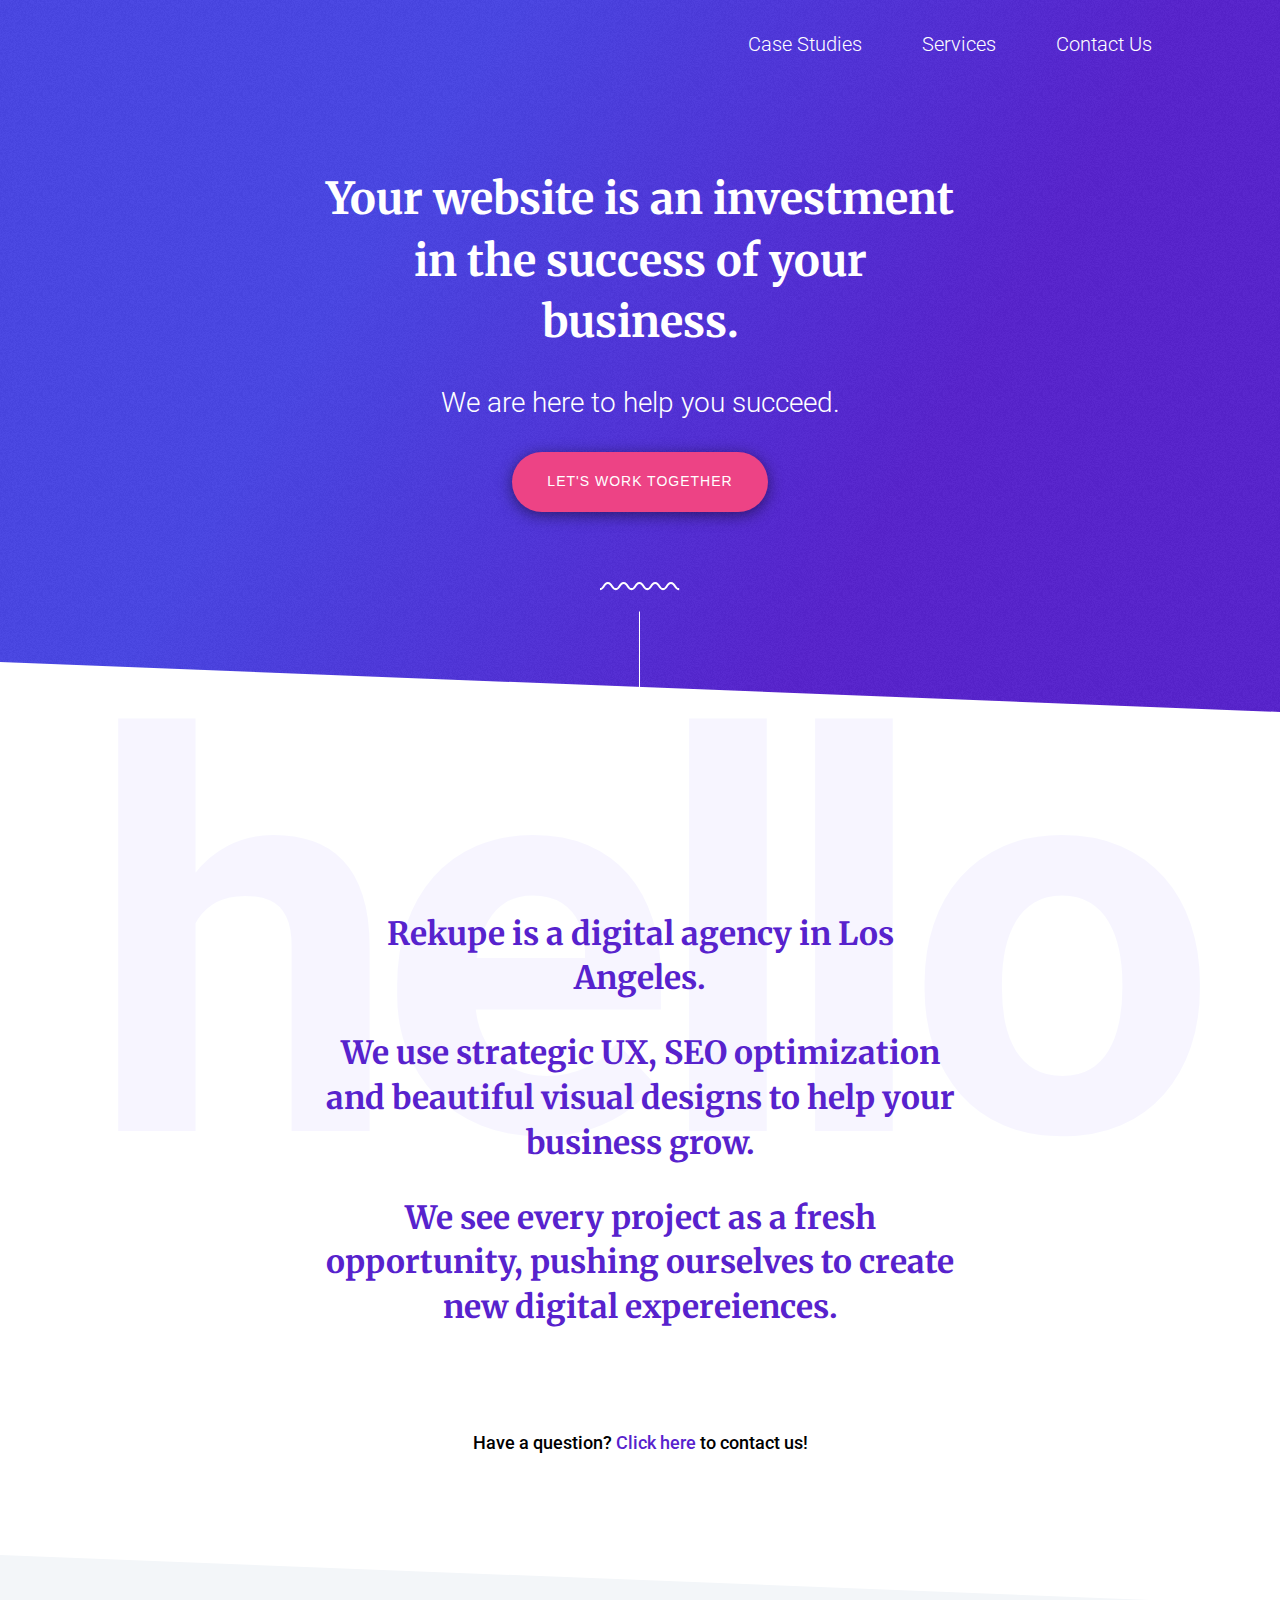
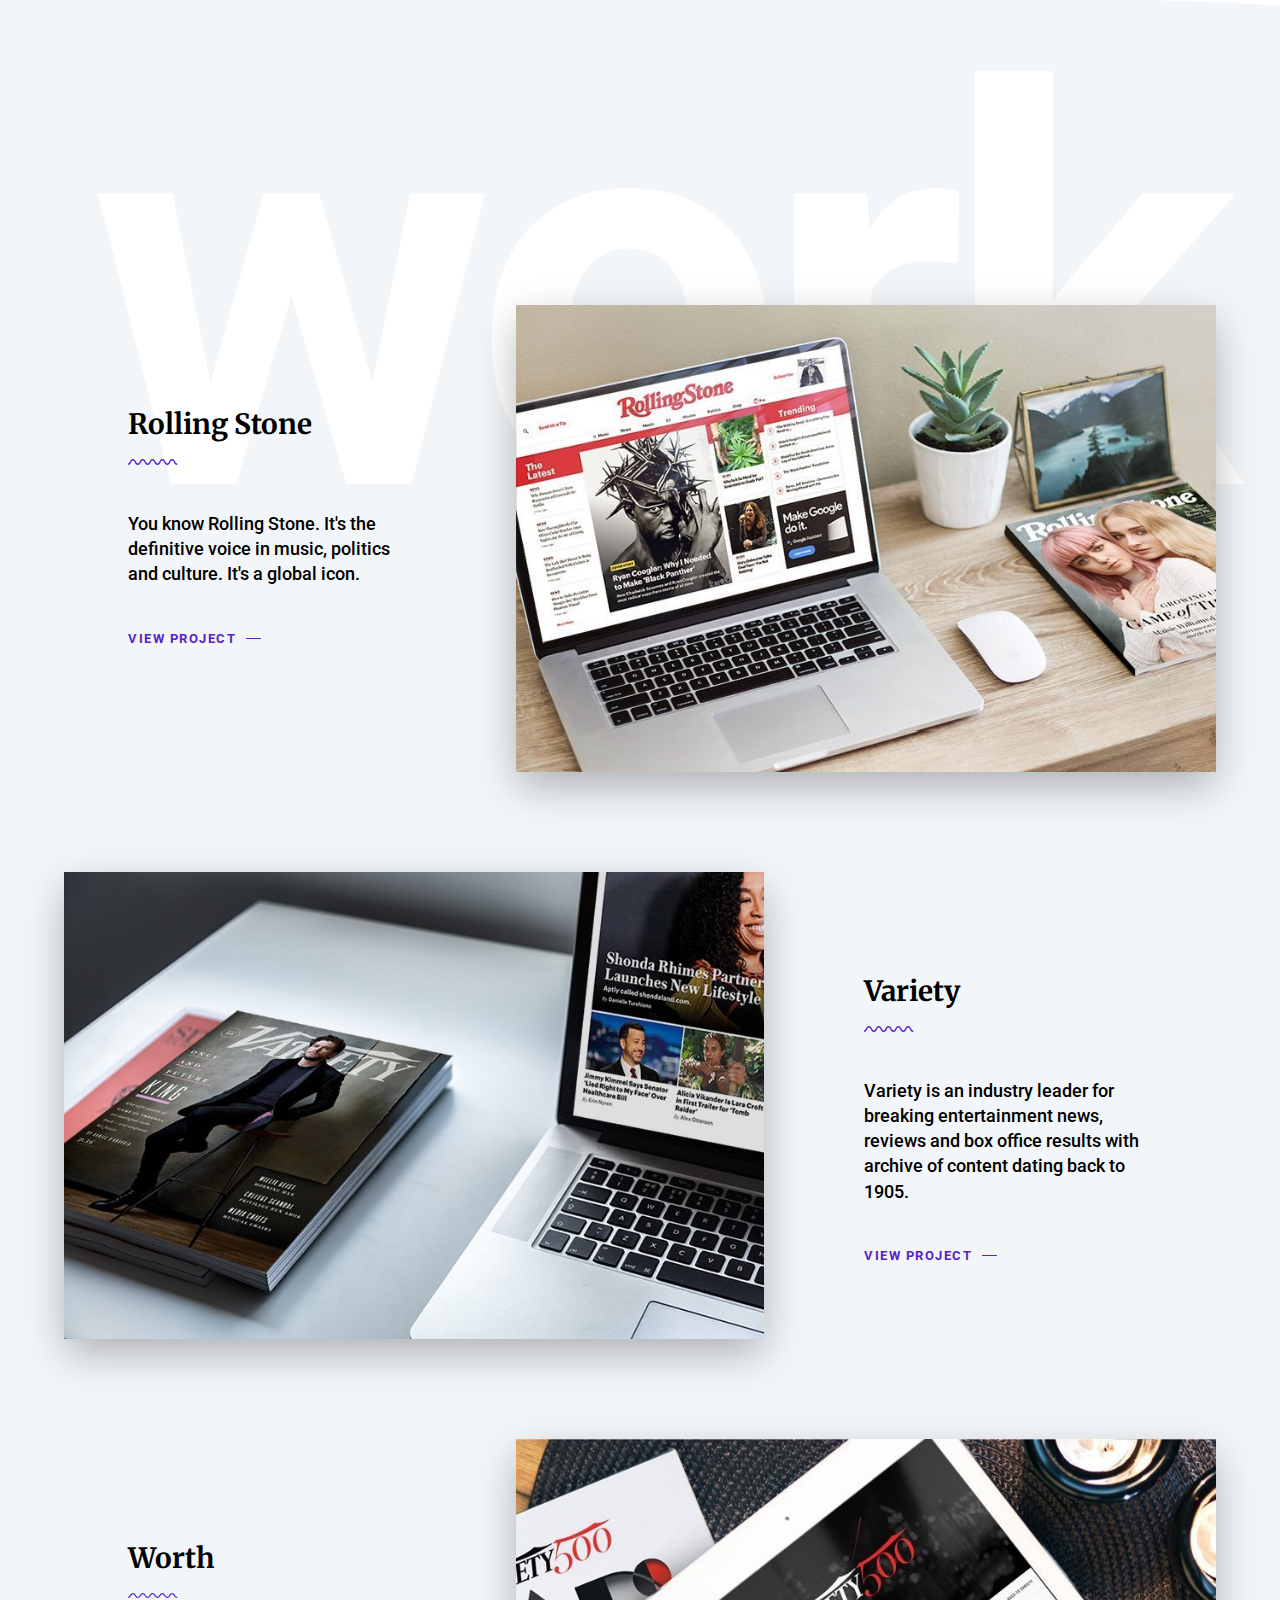
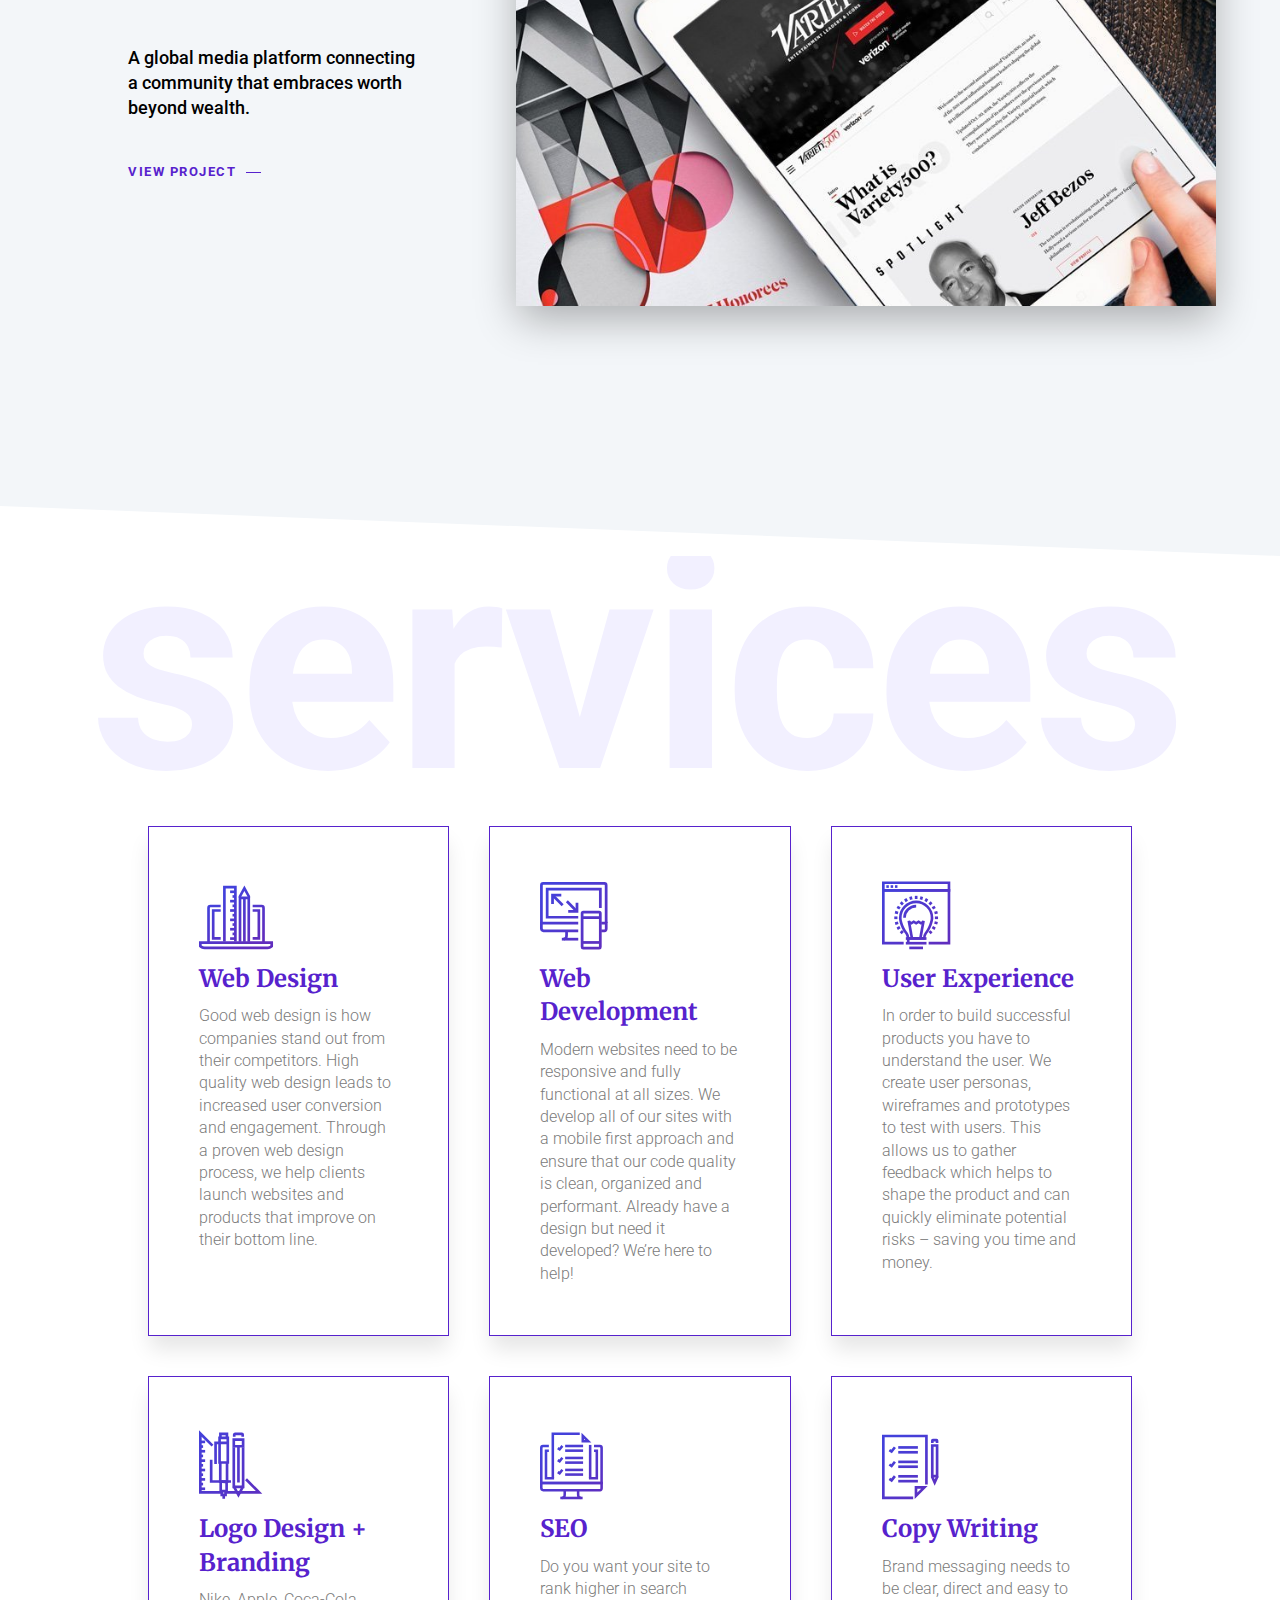
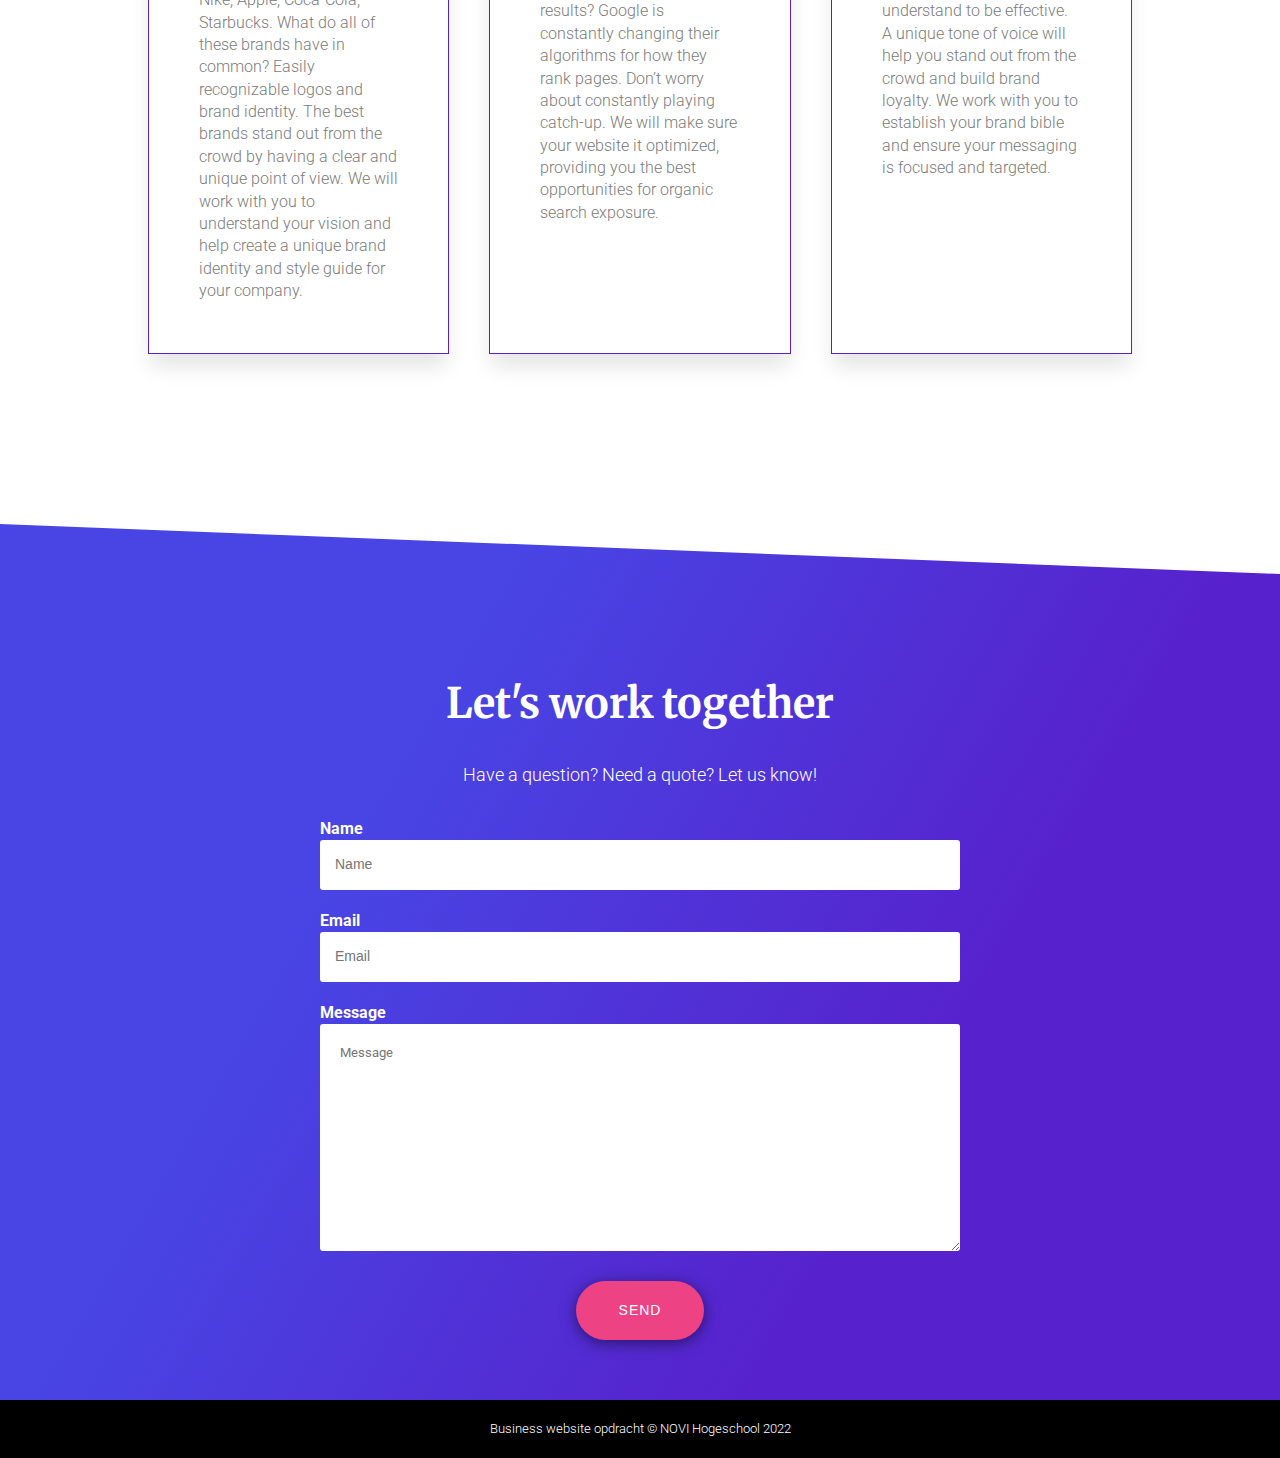
<file: index.html>
<!DOCTYPE html>
<html lang="en">
  <head>
    <meta charset="UTF-8" />
    <meta http-equiv="X-UA-Compatible" content="IE=edge" />
    <meta name="viewport" content="width=device-width, initial-scale=1.0" />
    <link rel="stylesheet" href="./css/styles.css" />
    <title>Rekupe</title>
  </head>
  <body>
    <header>
      <nav>
        <a href="#">Case Studies</a>
        <a href="#">Services</a>
        <a href="#">Contact Us</a>
      </nav>
      <div class="banner container">
        <h1>Your website is an investment in the success of your business.</h1>
        <p id="banner-text">We are here to help you succeed.</p>
        <button id="button-banner">Let's work together</button>
        <img class="squibble" src="./assets/squiggle_line_stripe.svg" alt="" width="80px" />
        <div class="line"></div>
      </div>
    </header>
    <main>
      <section id="hello" class="bg-text">
        <div class="container" id="main-text">
          <h2>Rekupe is a digital agency in Los Angeles.</h2>
          <h2>
            We use strategic UX, SEO optimization and beautiful visual designs to help your business
            grow.
          </h2>
          <h2>
            We see every project as a fresh opportunity, pushing ourselves to create new digital
            expereiences.
          </h2>
          <p>Have a question? <a href="#">Click here</a> to contact us!</p>
        </div>
      </section>
      <section id="work" class="bg-light bg-text">
        <div class="line-work"></div>
        <div class="article-container">
          <article>
            <div class="work-text">
              <h2>Rolling Stone</h2>
              <img class="squibble-2" src="./assets/squiggle_line.svg" alt="" width="50px" />
              <p>
                You know Rolling Stone. It's the definitive voice in music, politics and culture.
                It's a global icon.
              </p>
              <a href="./notfound.html">View Project</a>
            </div>
            <img class="work-img" src="./assets/work-image-01.jpeg" width="700px" alt="" />
          </article>

          <article class="invert">
            <div class="work-text">
              <h2>Variety</h2>
              <img class="squibble-2" src="./assets/squiggle_line.svg" alt="" width="50px" />
              <p>
                Variety is an industry leader for breaking entertainment news, reviews and box
                office results with archive of content dating back to 1905.
              </p>
              <a href="./notfound.html">View Project</a>
            </div>
            <img class="work-img" src="./assets/work-image-02.jpeg" width="700px" alt="" />
          </article>

          <article>
            <div class="work-text">
              <h2>Worth</h2>
              <img class="squibble-2" src="./assets/squiggle_line.svg" alt="" width="50px" />
              <p>
                A global media platform connecting a community that embraces worth beyond wealth.
              </p>
              <a href="./notfound.html">View Project</a>
            </div>
            <img class="work-img" src="./assets/work-image-03.jpeg" width="700px" alt="" />
          </article>
        </div>
        <div class="line"></div>
      </section>
      <section id="services" class="bg-text">
        <article>
          <img src="./assets/icon_web-design.svg" alt="" width="100px" />
          <h2>Web Design</h2>
          <p>
            Good web design is how companies stand out from their competitors. High quality web
            design leads to increased user conversion and engagement. Through a proven web design
            process, we help clients launch websites and products that improve on their bottom line.
          </p>
        </article>
        <article>
          <img src="./assets/icon_web-development.svg" width="100px" alt="" />
          <h2>Web Development</h2>
          <p>
            Modern websites need to be responsive and fully functional at all sizes. We develop all
            of our sites with a mobile first approach and ensure that our code quality is clean,
            organized and performant. Already have a design but need it developed? We’re here to
            help!
          </p>
        </article>
        <article>
          <img src="./assets/icon_ux.svg" width="100px" alt="" />
          <h2>User Experience</h2>
          <p>
            In order to build successful products you have to understand the user. We create user
            personas, wireframes and prototypes to test with users. This allows us to gather
            feedback which helps to shape the product and can quickly eliminate potential risks –
            saving you time and money.
          </p>
        </article>
        <article>
          <img src="./assets/icon_graphic-design.svg" width="100px" alt="" />
          <h2>Logo Design + Branding</h2>
          <p>
            Nike, Apple, Coca-Cola, Starbucks. What do all of these brands have in common? Easily
            recognizable logos and brand identity. The best brands stand out from the crowd by
            having a clear and unique point of view. We will work with you to understand your vision
            and help create a unique brand identity and style guide for your company.
          </p>
        </article>
        <article>
          <img src="./assets/icon_seo.svg" width="100px" alt="" />
          <h2>SEO</h2>
          <p>
            Do you want your site to rank higher in search results? Google is constantly changing
            their algorithms for how they rank pages. Don’t worry about constantly playing catch-up.
            We will make sure your website it optimized, providing you the best opportunities for
            organic search exposure.
          </p>
        </article>
        <article>
          <img src="./assets/icon_copywriting.svg" width="100px" alt="" />
          <h2>Copy Writing</h2>
          <p>
            Brand messaging needs to be clear, direct and easy to understand to be effective. A
            unique tone of voice will help you stand out from the crowd and build brand loyalty. We
            work with you to establish your brand bible and ensure your messaging is focused and
            targeted.
          </p>
        </article>
      </section>
      <section id="form">
        <div class="line-work"></div>
        <h2>Let's work together</h2>
        <p>Have a question? Need a quote? Let us know!</p>
        <form class="container" action="">
          <label for="name">Name</label>
          <input type="text" placeholder="Name" />
          <label for="email">Email</label>
          <input type="text" placeholder="Email" />
          <label for="message">Message</label>
          <textarea
            name="message"
            placeholder="Message"
            id="message"
            cols="30"
            rows="10"
          ></textarea>
        </form>
        <button>Send</button>
      </section>
    </main>
    <footer>
      <p>Business website opdracht &copy; NOVI Hogeschool 2022</p>
    </footer>
  </body>
</html>
</file>
<file: css/styles.css>
@import url('https://fonts.googleapis.com/css2?family=Merriweather&family=Roboto:wght@100;300;400;700;900&display=swap');

/* Table of Content */
/* --------------------------------------------- 1. Global Styles ------------------------------------------------ */

* {
  box-sizing: border-box;
  margin: 0;
  padding: 0;
  line-height: 1.4;
}

:root {
  --purple: #5722cd;
  --blue: #4845e4;
  --pink: #ed4385;
  --black: #0c0c0c;
  --light-purple: #f2f0ff;
  --light-grey: #f3f6f9;
  --grey: #7a7a7a;
}

/* --------------------------------------------- 2. Typography --------------------------------------------------- */

h1,
h2,
h3 {
  font-family: 'Merriweather', serif;
  font-weight: bold;
}

h1 {
  font-size: 44px;
  color: white;
}

p,
li,
a,
label {
  font-family: 'Roboto', sans-serif;
  font-size: 20px;
  font-weight: 300;
}

a {
  text-decoration: none;
}

/* --------------------------------------------- 3. Layout ------------------------------------------------------- */

.container {
  width: 50vw;
  margin: 0 auto;
  text-align: center;
}

button {
  background-color: var(--pink);
  font-size: 14px;
  text-transform: uppercase;
  padding: 20px 35px;
  border: none;
  border-radius: 3em;
  color: white;
  box-shadow: 0px 3px 15px rgb(0, 0, 0, 0.5);
  cursor: pointer;
  letter-spacing: 1px;
}

.line {
  border-bottom: 50px solid white;
  border-right: 100vw solid transparent;
  position: absolute;
  bottom: 0;
  left: 0;
  z-index: 1;
}

.line-work {
  border-top: 50px solid white;
  border-left: 100vw solid transparent;
  position: absolute;
  top: 0;
  left: 0;
  z-index: 1;
}

.bg-light {
  background: var(--light-grey);
  padding: 250px 0 150px 0;
  position: relative;
}

.bg-text::before {
  font-family: 'Roboto', sans-serif;
  font-size: 550px;
  font-weight: bold;
  letter-spacing: -20px;
  position: absolute;
  left: calc(50% - 550px);
  z-index: -1;
}

/* --------------------------------------------- 4. Areas -------------------------------------------------------- */

/* --------------------------------------------- 4.1 Navbar ------------------------------------------------------ */

nav {
  display: flex;
  justify-content: flex-end;
  flex-shrink: 1;
  flex-grow: 0;
  max-width: 90vw;
}

nav a {
  display: inline-block;
  list-style: none;
  margin: 30px 60px;
  color: white;
}

nav a:last-child,
nav a:first-child {
  margin: auto 0;
}

/* --------------------------------------------- 4.2 Banner ------------------------------------------------------ */

header {
  background: linear-gradient(120deg, rgba(72, 69, 228, 1) 30%, rgba(87, 34, 205, 1) 70%);
  position: relative;
  z-index: 0;
}

header .banner {
  margin: 80px auto;
  padding-bottom: 200px;
}

header #banner-text {
  font-size: 28px;
  color: white;
  margin: 30px 0;
  position: relative;
}

header::before {
  content: '';
  background-image: url(../assets/noise-texture.png);
  position: absolute;
  top: 0;
  left: 0;
  width: 100%;
  height: 100%;
  z-index: -1;
  opacity: 0.5;
}

.squibble {
  position: absolute;
  left: calc(50% - 40px);
  bottom: 0;
  z-index: -1;
}

/* --------------------------------------------- 4.3 Main Text --------------------------------------------------- */

#main-text {
  margin-top: 200px;
  position: relative;
}

#main-text h2 {
  font-size: 32px;
  margin: 30px auto;
  color: var(--purple);
}

#main-text p,
#main-text a {
  font-size: 18px;
  font-weight: 500;
  margin: 100px auto;
}

#main-text a {
  color: var(--purple);
}

#hello {
  position: relative;
}

#hello::before {
  content: 'hello';
  color: var(--light-purple);
  top: -65%;
  opacity: 0.6;
}

/* --------------------------------------------- 4.4 Work ------------------------------------------------------- */

#work {
  position: relative;
  z-index: 0;
}

#work::before {
  content: 'work';
  color: white;
  top: -2%;
  z-index: -1;
}

article {
  display: flex;
  justify-content: space-between;
  margin: 100px auto;
}

.article-container {
  width: 90vw;
  margin: auto;
}

.work-text h2 {
  font-size: 28px;
  margin-bottom: 15px;
  margin-top: 100px;
}

.work-text p {
  font-size: 18px;
  font-weight: 500;
  margin-bottom: 40px;
}

.work-text {
  margin: 0 5vw;
  flex-basis: 25%;
}

.work-text a {
  text-transform: uppercase;
  font-size: 13px;
  font-weight: bold;
  color: var(--purple);
  letter-spacing: 1.5px;
  position: relative;
}

.work-text a::after {
  content: '';
  width: 15px;
  height: 1px;
  background-color: var(--purple);
  position: absolute;
  margin-left: 10px;
  top: 50%;
  transition: 0.2s;
}

.work-text a:hover::after {
  width: 45px;
  transition: 0.2s;
}

.squibble-2 {
  margin-bottom: 40px;
}

.invert {
  flex-direction: row-reverse;
}

.work-img {
  box-shadow: 0px 15px 40px -2px rgb(0, 0, 0, 0.3);
}

/* --------------------------------------------- 4.5 Services --------------------------------------------------- */

#services::before {
  content: 'services';
  color: var(--light-purple);
  font-size: 300px;
  letter-spacing: -5px;
  top: -30%;
  left: calc(50% - 550px);
}

#services {
  position: relative;
  display: flex;
  flex-wrap: wrap;
  width: 80vw;
  margin: 250px auto 150px auto;
}

#services article {
  background-color: white;
  flex: calc((80vw / 3) - 50px);
  border: 1px solid var(--purple);
  margin: 20px;
  display: flex;
  flex-direction: column;
  justify-content: flex-start;
  padding: 50px;
  box-shadow: 0px 15px 20px -2px rgb(0, 0, 0, 0.1);
}

#services h2 {
  color: var(--purple);
  margin: 10px 0;
}

#services p {
  font-size: 16px;
  color: var(--grey);
}

/* --------------------------------------------- 4.6 Form ------------------------------------------------------- */

#form {
  padding: 120px 0 60px 0;
  background: linear-gradient(120deg, rgba(72, 69, 228, 1) 30%, rgba(87, 34, 205, 1) 70%);
  display: flex;
  flex-direction: column;
  text-align: center;
  position: relative;
}

#form form {
  display: flex;
  flex-direction: column;
}

#form h2,
#form p,
#form label {
  color: white;
}

#form h2 {
  font-size: 42px;
  margin: 30px auto;
}

#form p {
  font-size: 18px;
  margin-bottom: 30px;
}

#form label {
  text-align: left;
  font-size: 16px;
  font-weight: bold;
}

#form input {
  margin-bottom: 20px;
  font-size: 14px;
  padding: 15px;
  border-radius: 3px;
  border: none;
}

#form textarea {
  padding: 20px;
  margin-bottom: 30px;
  font-family: 'Roboto', sans-serif;
  border-radius: 3px;
  border: none;
}

#form button {
  width: 10%;
  margin: auto;
}

/* --------------------------------------------- 4.7 Footer ----------------------------------------------------- */

footer {
  background-color: black;
  color: white;
  text-align: center;
  padding: 20px;
}

footer p {
  font-size: 13px;
}

/* --------------------------------------------- 4.8 Media Queries ---------------------------------------------- */

@media only screen and (max-width: 1200px) {
  /* ---------- 2. Typography ---------- */
  h1 {
    font-size: 26px;
  }

  p,
  li,
  a,
  label {
    font-size: 14px;
    font-weight: bold;
  }

  /* ------------- 3. Layout -------------- */

  .container {
    width: 90vw;
    margin: 0 auto;
    text-align: center;
  }

  button {
    font-size: 12px;
    padding: 20px 30px;
    border: none;
    border-radius: 3em;
    color: white;
    box-shadow: 0px 3px 15px rgb(0, 0, 0, 0.5);
    cursor: pointer;
    letter-spacing: 1px;
  }

  .line {
    border-bottom: 10px solid white;
    border-right: 100vw solid transparent;
    position: absolute;
    bottom: 0;
    left: 0;
    z-index: 1;
  }

  .line-work {
    border-top: 10px solid white;
    border-left: 100vw solid transparent;
    position: absolute;
    top: 0;
    left: 0;
    z-index: 1;
  }

  .bg-text::before {
    font-family: 'Roboto', sans-serif;
    font-size: 150px;
    font-weight: bold;
    letter-spacing: -10px;
    position: absolute;
    left: calc(50% - 150px);
    z-index: -1;
  }

  .bg-light {
    background: var(--light-grey);
    padding: 140px 0 50px 0;
    position: relative;
  }

  /* ------------- 4.1 Navbar ------------- */

  nav {
    justify-content: space-between;
    margin: auto;
    max-width: 80vw;
    padding: 0;
  }

  nav a {
    margin: 30px;
  }

  /* ------------- 4.2 Banner ------------- */
  header .banner {
    margin: 60px auto;
    padding-bottom: 130px;
  }

  header #banner-text {
    font-size: 20px;
    font-weight: 300;
    color: white;
    margin: 30px 0;
    position: relative;
  }

  .squibble {
    position: absolute;
    left: calc(50% - 30px);
    bottom: 0;
    width: 60px;
    bottom: -20px;
    z-index: -1;
  }

  /* ------------- 4.3 Main Text ---------- */
  #hello::before {
    top: -25%;
  }

  #main-text {
    margin-top: 150px;
  }

  #main-text h2 {
    font-size: 20px;
    margin: 20px auto;
    color: var(--purple);
  }

  #main-text p,
  #main-text a {
    font-size: 16px;
    margin: 60px auto 100px auto;
  }

  /* ------------- 4.4 Work --------------- */
  #work::before {
    top: 2%;
  }

  #work .work-img {
    width: 100%;
    order: -1;
  }

  #work article {
    width: 90vw;
    margin: 40px auto;
    flex-direction: column;
    justify-content: center;
    align-items: center;
  }

  .work-text {
    margin: 0;
  }

  .work-text h2 {
    font-size: 26px;
    margin-top: 30px;
  }

  .work-text p {
    font-size: 16px;
    text-align: left;
  }

  .work-text a {
    font-size: 12px;
  }

  /* ------------- 4.5 Services ----------- */

  #services {
    margin: 150px auto 100px auto;
    flex-direction: column;
  }

  #services::before {
    font-size: 95px;
    top: -3.2%;
    left: calc(50% - 160px);
  }

  #services article {
    padding: 30px;
  }

  #services h2 {
    font-size: 18px;
  }

  #services p {
    font-size: 14px;
    font-weight: 400;
  }

  #services img {
    width: 60px;
  }

  /* ------------- 4.6 Form --------------- */

  #form {
    padding: 80px 0 60px 0;
  }

  #form h2,
  #form p,
  #form label {
    color: white;
  }

  #form h2 {
    font-size: 28px;
    margin: 20px auto;
  }

  #form p {
    font-size: 16px;
    font-weight: 200;
    margin-bottom: 20px;
  }

  #form label {
    font-size: 14px;
  }

  #form button {
    width: 40%;
    margin: auto;
  }

  /* ------------- 4.7 Footer ------------- */
  footer p {
    font-weight: 200;
  }
}
</file>
